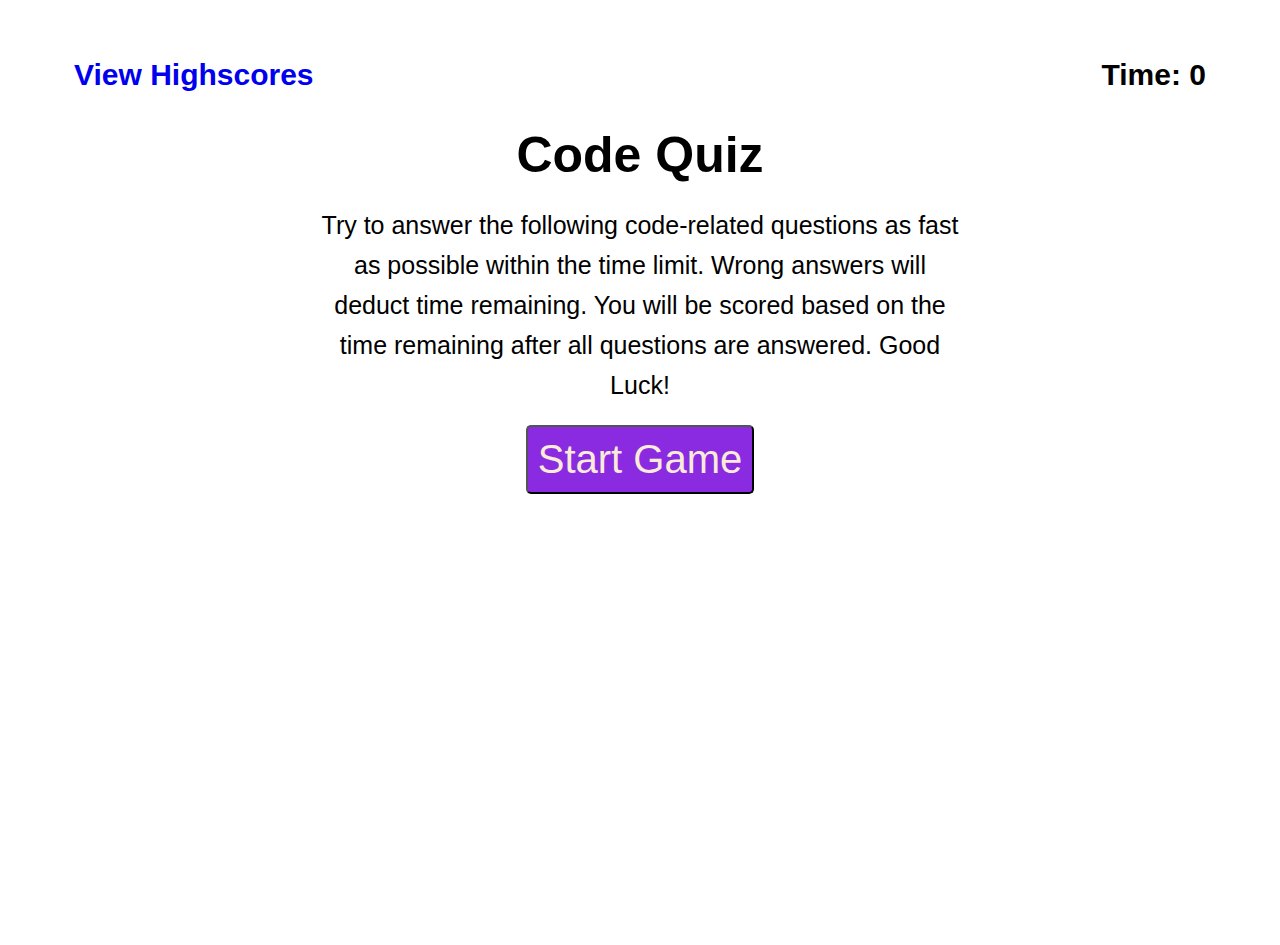
<file: index.html>
<!DOCTYPE html>
<html lang="en-us">

<head>
    <meta charset="UTF-8" />
    <meta name="viewport" content="width=device-width, initial-scale=1.0" />
    <title>Code Quiz</title>
    <!--Links to External CSS files-->
    <link rel="stylesheet" href="./assets/css/reset.css" />
    <link rel="stylesheet" href="./assets/css/style.css" />
    
</head>

<body>
    <!-- Header with highscore and timer elements-->
    <header>
        <h2 class="highscores-head">
            <a href="highscores.html">View Highscores</a>
        </h2>
        <h2 class="timer-head">Time: <span class="timer">0</span></h2>
    </header>

    <!--Main Content-->
    <main>
        <h1 class="center-align title">Code Quiz</h1>
        <p class="text-content"> Try to answer the following code-related questions as fast as possible within the time limit. Wrong answers will deduct time remaining. You will be scored based on the time remaining after all questions are answered. Good Luck!</p>
        <button class="start-button"> Start Game</button>
        <div class="choice-buttons">
            <button 
                class="multi-button" 
                id="button-1"
                answer="wrong"> 
                A. <span id="answer-1"></span>
            </button>
            <button 
                class="multi-button" 
                id="button-2"
                answer="wrong"> 
                B. <span id="answer-2"></span>
            </button>
            <button 
                class="multi-button" 
                id="button-3"
                answer="wrong"> 
                C. <span id="answer-3"></span>
            </button>
            <button 
                class="multi-button" 
                id="button-4"
                answer="wrong"> 
                D. <span id="answer-4"></span>
            </button>
        </div>
        <div class="center-align input-group">
            <label for="initials">Enter initials:</label>
            <input type="text" name="initials" id="initials"/>
            <button id="submit-btn"> 
                <a href="highscores.html">Submit</a>
            </button>    
        </div>
        <div class="center-align quiz-feedback hidden"></div>
        
        
    </main>

    <!-- Links to External JS Scripts-->
    <script src= "./assets/js/script.js"></script>
</body>

</html>
</file>
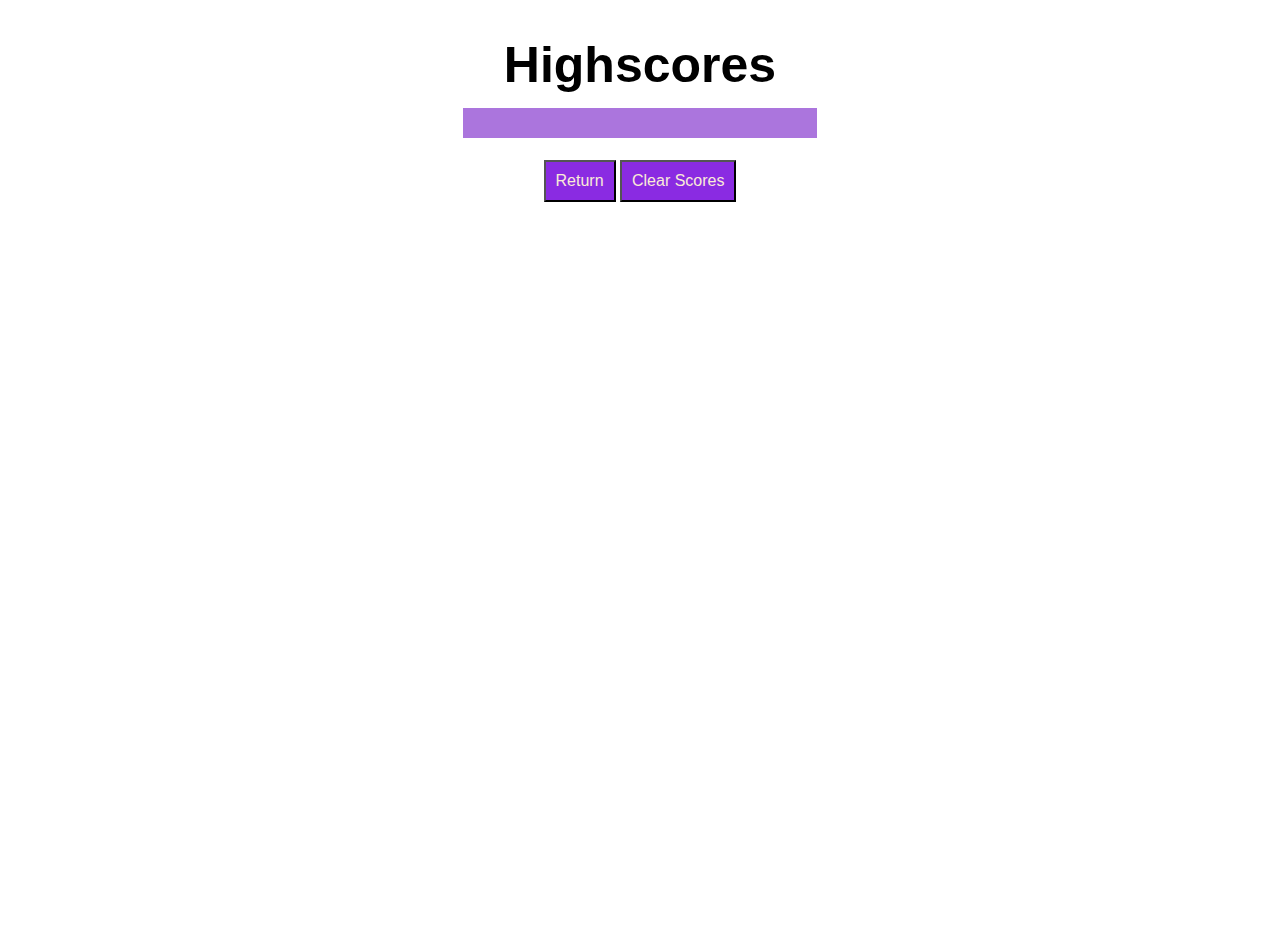
<file: highscores.html>
<!DOCTYPE html>
<html lang="en">
<head>
    <meta charset="UTF-8">
    <meta http-equiv="X-UA-Compatible" content="IE=edge">
    <meta name="viewport" content="width=<device-width>, initial-scale=1.0">
    <title>Code Quiz Highscores</title>
    <link rel="stylesheet" href="./assets/css/reset.css" />
    <link rel="stylesheet" href="./assets/css/style.css" />
</head>
<body>
    <h1 class="center-align"> Highscores</h1>
    <ul class="center-align high-scores"></ul>
    <div class="center-align"> 
        <button id="return-btn"> 
            <a href="index.html">Return</a>
        </button>
        <button id="clear-scores"> Clear Scores</button>    
    </div>
    
    <!-- Links to External JS Scripts-->
    <script>
        var highScoreEl = document.querySelector(".high-scores");
        var clearScoreEl = document.querySelector("#clear-scores");

        var highScoreList = [];
        
        function renderHighScores() {
           // Clear highscore list initially
           highScoreEl.innerHTML = "";
           
           // Make new li elements for each score
           for (var i = 0; i < highScoreList.length; i++) {
               var currHighScore = document.createElement('li');
               currHighScore.textContent = highScoreList[i];
               currHighScore.setAttribute('class', "high-score-card");
               highScoreEl.appendChild(currHighScore);
           }
            
        }

        function addHighScore() {
            // Get the new high score
            var newScore = localStorage.getItem("newHighScore");

            // If there is a new high score, rather than the user just checking the
            // high score page, then add the new high score to the list, update local storage,
            // then remove the new score from local storage
            if (newScore !== "") {
                highScoreList.push(newScore);
                localStorage.setItem("highScoreList", JSON.stringify(highScoreList));
                localStorage.setItem("newHighScore", "");
            }
        }

        function init() {
            // get previous stored scores
            var storedScores = JSON.parse(localStorage.getItem("highScoreList"));

            // if there are previous stored scores, update the high score list with them
            if (storedScores !== null) {
                highScoreList = storedScores;
            }

            // Add new high scores from local storage
            addHighScore();

            // render the current list of high scores
            renderHighScores();
        }
        
        clearScoreEl.addEventListener('click', function() {
            highScoreEl.innerHTML = "";
            localStorage.clear();
            highScoreList = [];
        })

        // initialize the list of high scores stored in local storage
        init();
    </script>
</body>
</html>
</file>
<file: assets/css/style.css>
body {
    margin-top: 5vh;
    margin-inline: 5vw;
    line-height: 40px;
}
header {
    padding: 10px;
    height: 10vh;
}

h1 {
    font-size: 50px;
}

h2 {
    font-size: 30px;
}

p {
    font-size: 25px;
}

a {
    text-decoration: none;
}

main {
    margin-inline: 20vw;
}

.highscores-head {
    float: left;
}

.timer-head {
    float: right;
}

.center-align {
    text-align: center;
    justify-content: center;
}

.title {
    margin-bottom: 30px;
    display: block;
}

.text-content {
    margin-bottom: 20px;
    text-align: center;
}

button{
    width: auto;
    margin-bottom: 15px;
    padding: 10px;
    background-color: blueviolet;
    color:antiquewhite;

}

.start-button {
    font-size: 40px;
    margin-inline: auto;
    border-radius: 5px;
    display: block;
}

.choice-buttons {
    margin-block: 3vh;
}

.multi-button {
    font-size: 25px;
    margin-left: 3vw;
    border-radius: 5px 20px 20px 5px;
    display: none;
}

.quiz-feedback {
    border-top: 2px solid gray;
    padding: 10px;
    font-style: italic;
    font-size: 40px;
    color: gray;
}

.hidden {
    opacity: 0;
    transition: opacity 1s;
}

.input-group {
    display: none;
}

.input-group label {
    font-size: 20px;
}

.input-group input {
    height: 40px;
    padding: 5px;
    margin: 5px;
}

.input-group button {
    font-size: 20px;
    border-radius: 5px;
}

.input-group a {
    color: antiquewhite;
}

/* Highscore CSS */
.high-scores {
    margin-block: 2.5vh;
    margin-inline: 30vw;
}

.high-score-card {
    background-color: rgb(171, 117, 221);
    color: antiquewhite;
    font-size: 30px;
    padding: 15px;
    margin: 15px;
}

#return-btn a {
    color: antiquewhite;
}
</file>
